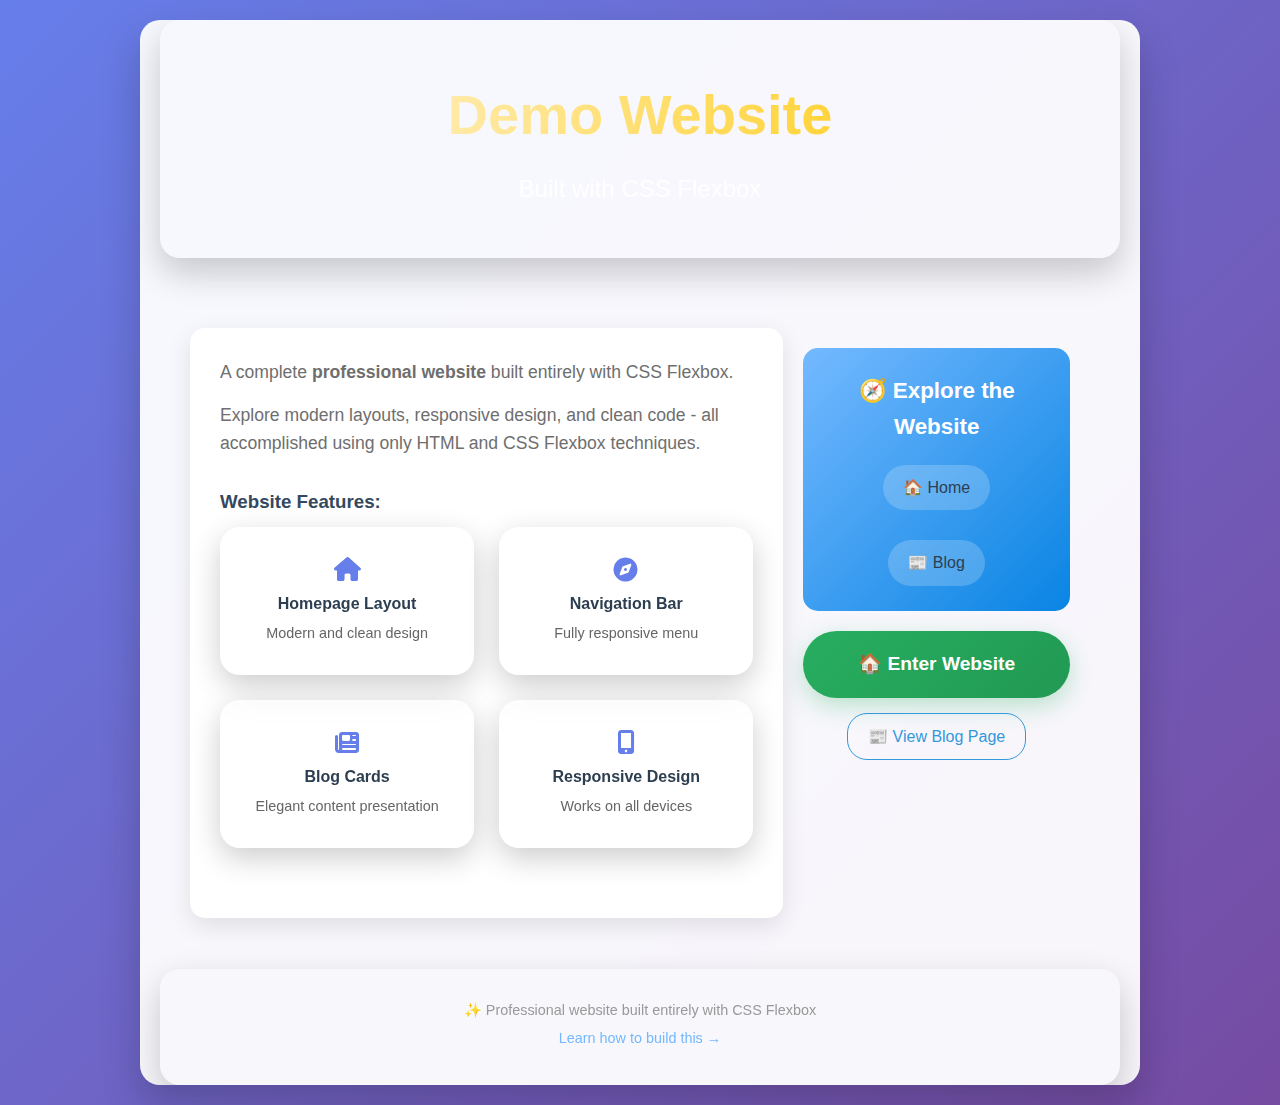
<file: index.html>
<!DOCTYPE html>
<html lang="en">
<head>
    <meta charset="UTF-8">
    <meta name="viewport" content="width=device-width, initial-scale=1.0">
    <title>Demo - Learn Flexbox by Building</title>
    <link rel="stylesheet" href="https://cdnjs.cloudflare.com/ajax/libs/font-awesome/6.4.0/css/all.min.css">
    <link rel="stylesheet" href="Style.css">
</head>
<body class="index-body">
    <div class="container">
        <!-- Header Section -->
        <div class="header">
            <div class="logo"></div>
            <h1 class="title">Demo Website</h1>
            <p class="subtitle">Built with CSS Flexbox</p>
        </div>
        
       
        <div class="content">
            <div class="main-content">
               
                <div class="description">
                    <p>A complete <strong>professional website</strong> built entirely with CSS Flexbox.</p>
                    <p>Explore modern layouts, responsive design, and clean code - all accomplished using only HTML and CSS Flexbox techniques.</p>
                </div>
              
                <h3>Website Features:</h3>
                <div class="features">
                    <div class="feature">
                        <i class="fas fa-home"></i>
                        <div class="feature-content">
                            <h4>Homepage Layout</h4>
                            <p>Modern and clean design</p>
                        </div>
                    </div>
                    <div class="feature">
                        <i class="fas fa-compass"></i>
                        <div class="feature-content">
                            <h4>Navigation Bar</h4>
                            <p>Fully responsive menu</p>
                        </div>
                    </div>
                    <div class="feature">
                        <i class="fas fa-newspaper"></i>
                        <div class="feature-content">
                            <h4>Blog Cards</h4>
                            <p>Elegant content presentation</p>
                        </div>
                    </div>
                    <div class="feature">
                        <i class="fas fa-mobile-alt"></i>
                        <div class="feature-content">
                            <h4>Responsive Design</h4>
                            <p>Works on all devices</p>
                        </div>
                    </div>
                </div>
            </div>
            
     
            <div class="sidebar">
              
                <div class="nav-preview">
                    <h3>🧭 Explore the Website</h3>
                    <div class="nav-links">
                        <a href="Home.html">🏠 Home</a>
                        <a href="Blog.html">📰 Blog</a>
                    </div>
                </div>
                
             
                <div class="action-buttons">
                    <a href="Home.html" class="primary-btn">🏠 Enter Website</a>
                    
                    <div class="secondary-buttons">
                        <a href="Blog.html" class="secondary-btn">📰 View Blog Page</a>
                    </div>
                </div>
            </div>
        </div>
        
      
        <div class="footer">
            <p>✨ Professional website built entirely with CSS Flexbox</p>
            <p><a href="https://jovenisrael.github.io/flexbox-prelim/index.html">Learn how to build this →</a></p>
        </div>
    </div>
</body>
</html>
</file>
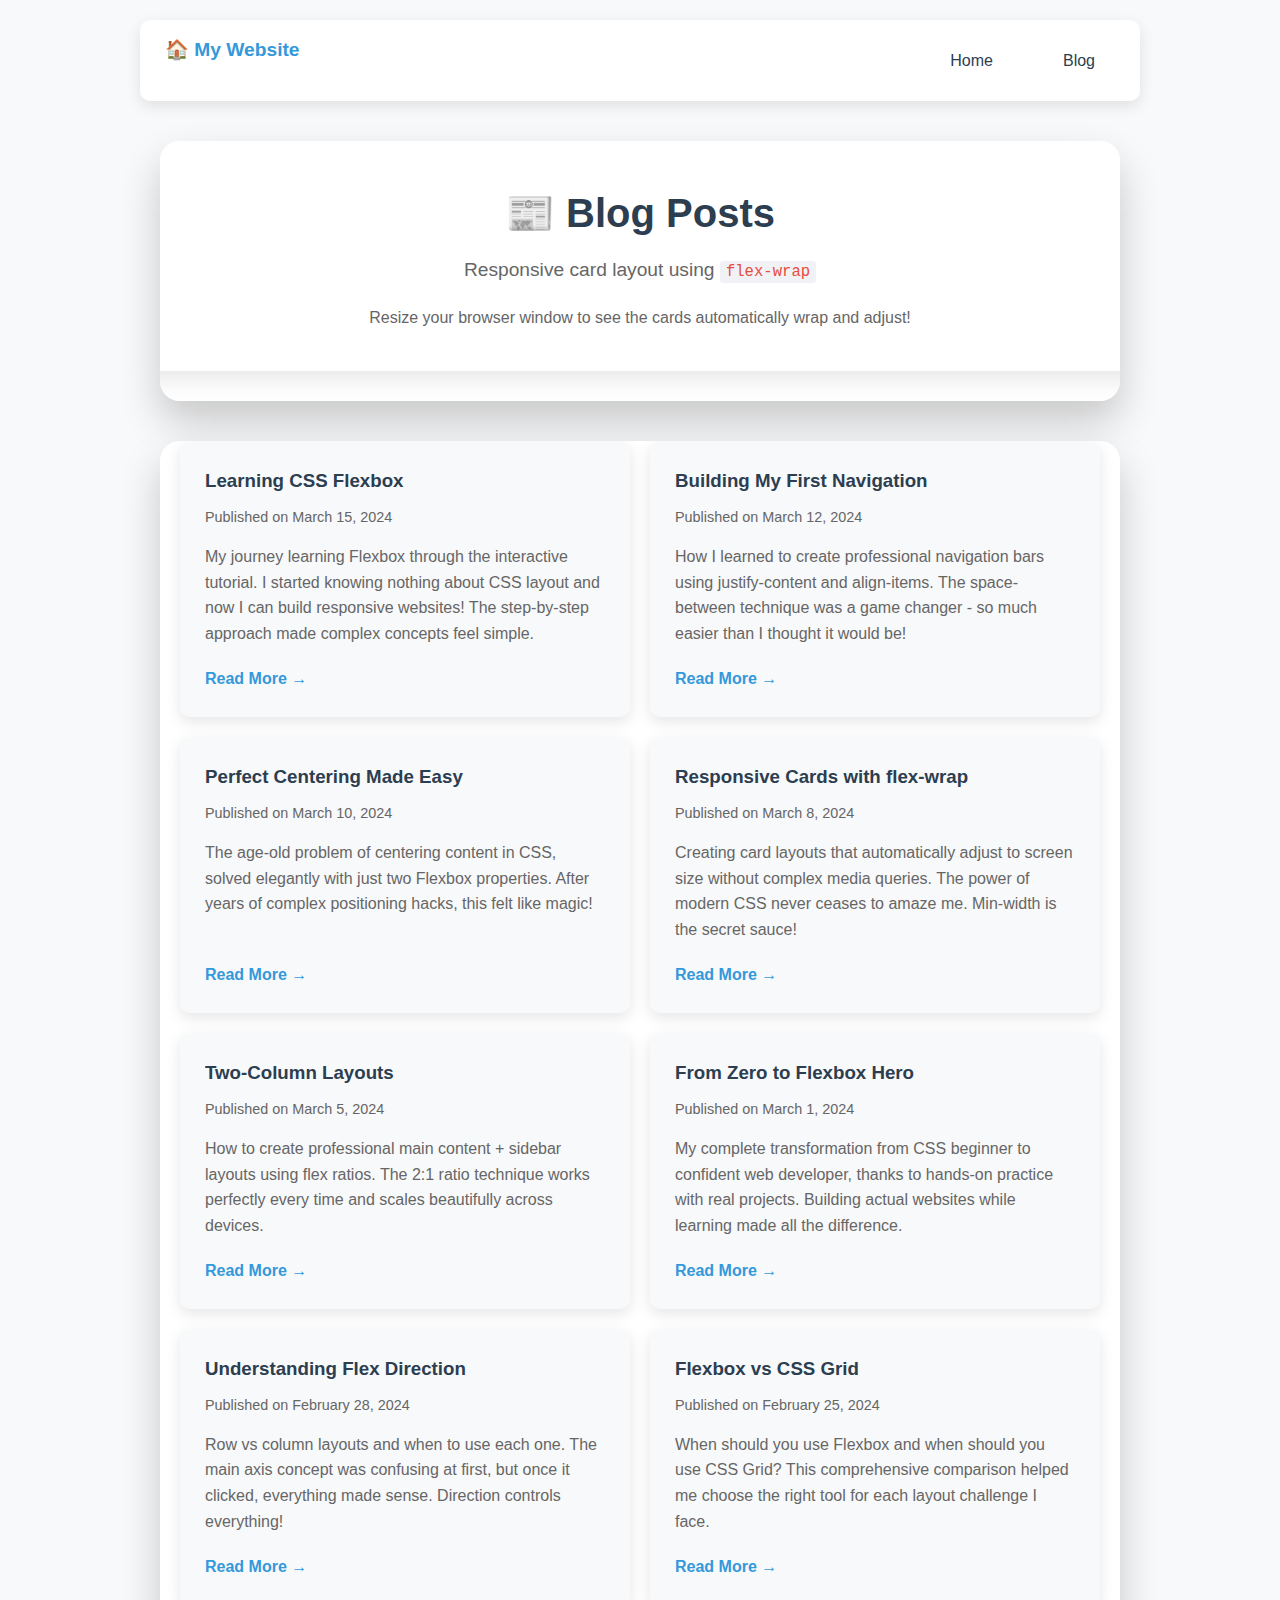
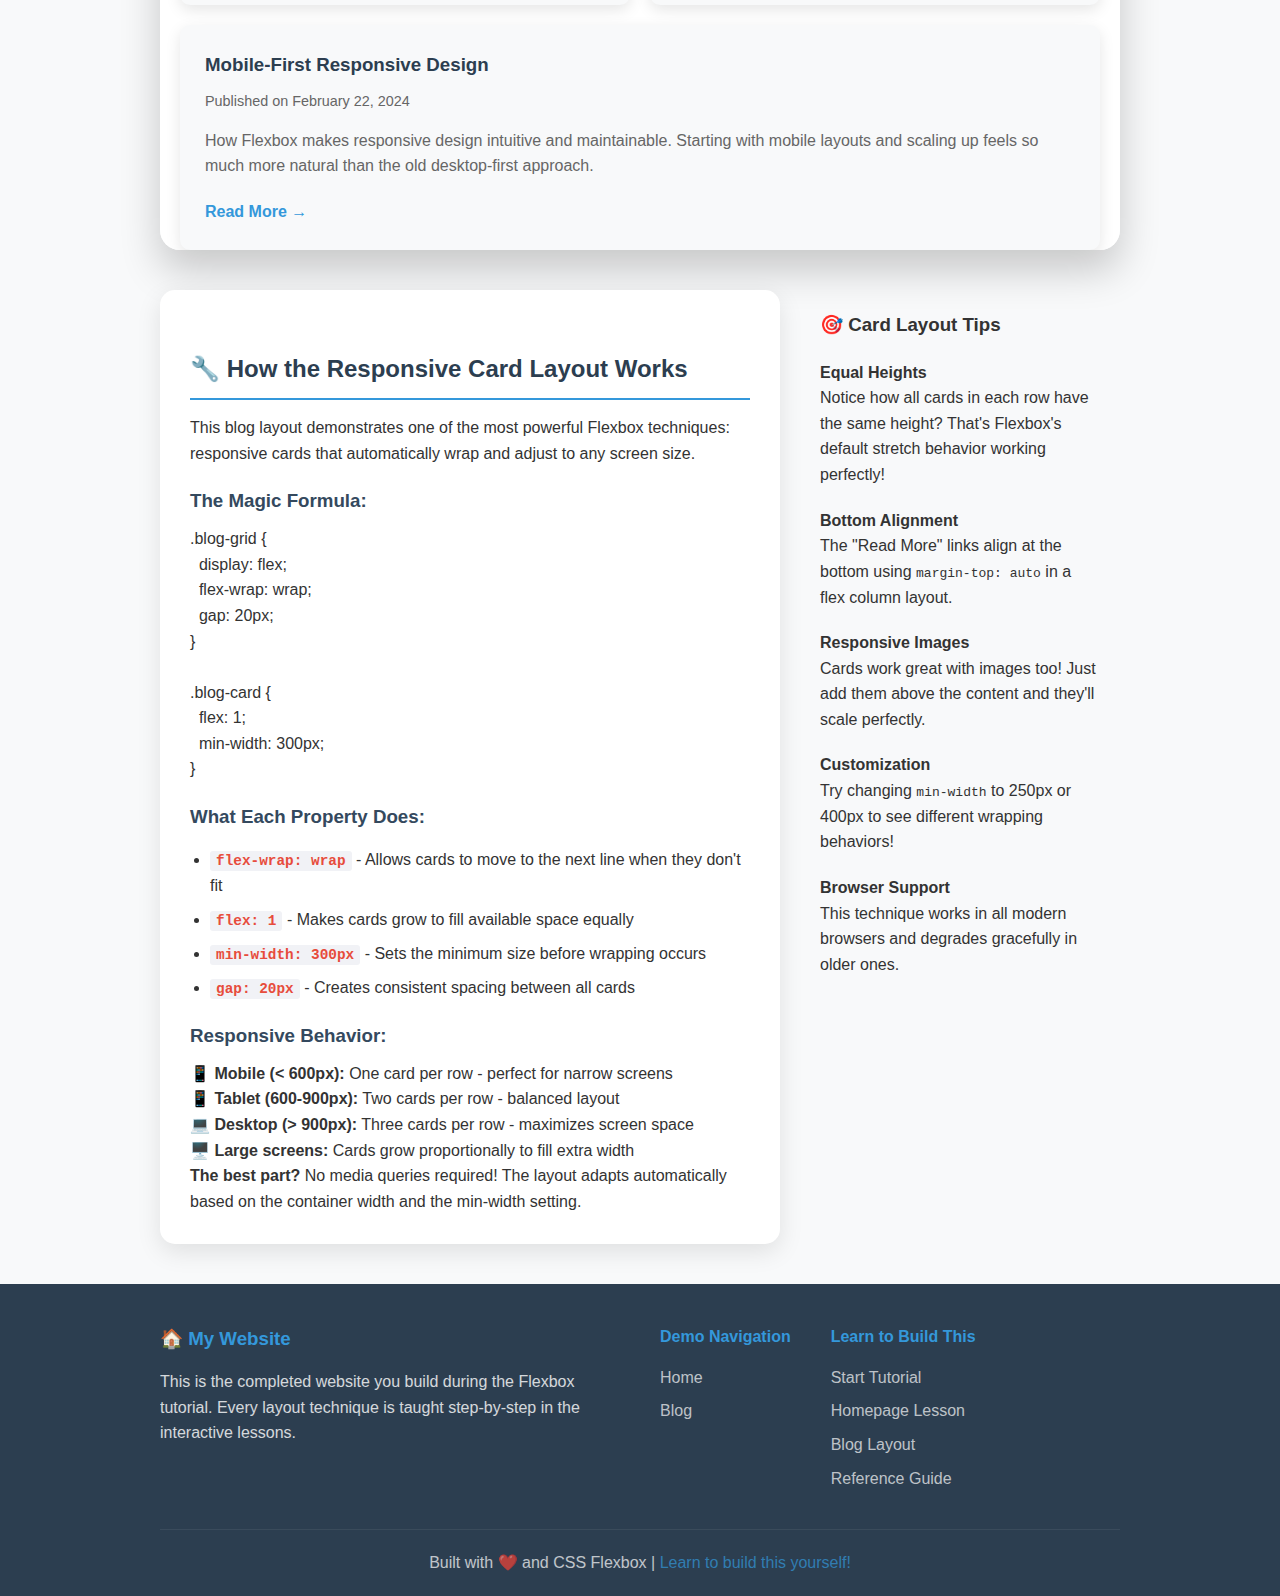
<file: Blog.html>
<!DOCTYPE html>
<html lang="en">
<head>
    <meta charset="UTF-8">
    <meta name="viewport" content="width=device-width, initial-scale=1.0">
    <title>Blog - My Website Built with Flexbox</title>
    <link rel="stylesheet" href="Style.css">
  
    
</head>
<body>
    
    <nav class="main-nav">
        <div class="logo">🏠 My Website</div>
        <ul class="nav-links">
            <li><a href="Home.html">Home</a></li>
            <li><a href="Blog.html">Blog</a></li>
        </ul>
    </nav>

   
    <section class="page-section">
        <div class="container">
           <div style="text-align: center; width:110%;background: white; padding: 40px; border-radius: 15px; box-shadow: 0 8px 25px rgba(0, 0, 0, 0.1); margin-bottom: 30px;">
                <h1 style="color: #2c3e50; font-size: 2.5em; margin-bottom: 10px;">📰 Blog Posts</h1>
                <p style="color: #666; font-size: 1.2em; margin-bottom: 20px;">Responsive card layout using <code style="background: #f1f2f6; color: #e74c3c; padding: 2px 6px; border-radius: 3px;">flex-wrap</code></p>
                <p style="color: #666;">Resize your browser window to see the cards automatically wrap and adjust!</p>
            </div>
        </div>
    </section>

  
    <section class="page-section">
        <div class="container">
            
            <div class="blog-grid">
                <article class="blog-card">
                    <div class="blog-card-content">
                        <h3>Learning CSS Flexbox</h3>
                        <div class="blog-card-meta">Published on March 15, 2024</div>
                        <p>My journey learning Flexbox through the interactive tutorial. I started knowing nothing about CSS layout and now I can build responsive websites! The step-by-step approach made complex concepts feel simple.</p>
                        <a href="#" class="read-more">Read More →</a>
                    </div>
                </article>

                <article class="blog-card">
                    <div class="blog-card-content">
                        <h3>Building My First Navigation</h3>
                        <div class="blog-card-meta">Published on March 12, 2024</div>
                        <p>How I learned to create professional navigation bars using justify-content and align-items. The space-between technique was a game changer - so much easier than I thought it would be!</p>
                        <a href="#" class="read-more">Read More →</a>
                    </div>
                </article>

                <article class="blog-card">
                    <div class="blog-card-content">
                        <h3>Perfect Centering Made Easy</h3>
                        <div class="blog-card-meta">Published on March 10, 2024</div>
                        <p>The age-old problem of centering content in CSS, solved elegantly with just two Flexbox properties. After years of complex positioning hacks, this felt like magic!</p>
                        <a href="#" class="read-more">Read More →</a>
                    </div>
                </article>

                <article class="blog-card">
                    <div class="blog-card-content">
                        <h3>Responsive Cards with flex-wrap</h3>
                        <div class="blog-card-meta">Published on March 8, 2024</div>
                        <p>Creating card layouts that automatically adjust to screen size without complex media queries. The power of modern CSS never ceases to amaze me. Min-width is the secret sauce!</p>
                        <a href="#" class="read-more">Read More →</a>
                    </div>
                </article>

                <article class="blog-card">
                    <div class="blog-card-content">
                        <h3>Two-Column Layouts</h3>
                        <div class="blog-card-meta">Published on March 5, 2024</div>
                        <p>How to create professional main content + sidebar layouts using flex ratios. The 2:1 ratio technique works perfectly every time and scales beautifully across devices.</p>
                        <a href="#" class="read-more">Read More →</a>
                    </div>
                </article>

                <article class="blog-card">
                    <div class="blog-card-content">
                        <h3>From Zero to Flexbox Hero</h3>
                        <div class="blog-card-meta">Published on March 1, 2024</div>
                        <p>My complete transformation from CSS beginner to confident web developer, thanks to hands-on practice with real projects. Building actual websites while learning made all the difference.</p>
                        <a href="#" class="read-more">Read More →</a>
                    </div>
                </article>

                <article class="blog-card">
                    <div class="blog-card-content">
                        <h3>Understanding Flex Direction</h3>
                        <div class="blog-card-meta">Published on February 28, 2024</div>
                        <p>Row vs column layouts and when to use each one. The main axis concept was confusing at first, but once it clicked, everything made sense. Direction controls everything!</p>
                        <a href="#" class="read-more">Read More →</a>
                    </div>
                </article>

                <article class="blog-card">
                    <div class="blog-card-content">
                        <h3>Flexbox vs CSS Grid</h3>
                        <div class="blog-card-meta">Published on February 25, 2024</div>
                        <p>When should you use Flexbox and when should you use CSS Grid? This comprehensive comparison helped me choose the right tool for each layout challenge I face.</p>
                        <a href="#" class="read-more">Read More →</a>
                    </div>
                </article>

                <article class="blog-card">
                    <div class="blog-card-content">
                        <h3>Mobile-First Responsive Design</h3>
                        <div class="blog-card-meta">Published on February 22, 2024</div>
                        <p>How Flexbox makes responsive design intuitive and maintainable. Starting with mobile layouts and scaling up feels so much more natural than the old desktop-first approach.</p>
                        <a href="#" class="read-more">Read More →</a>
                    </div>
                </article>
            </div>
        </div>
    </section>


    <section class="page-section">
        <div class="main-layout">
            <main class="main-content">
                <h2>🔧 How the Responsive Card Layout Works</h2>
                
                <p>This blog layout demonstrates one of the most powerful Flexbox techniques: responsive cards that automatically wrap and adjust to any screen size.</p>

                <h3>The Magic Formula:</h3>
                <div class="code-block">
                    .blog-grid {<br>
                    &nbsp;&nbsp;display: flex;<br>
                    &nbsp;&nbsp;flex-wrap: wrap;<br>
                    &nbsp;&nbsp;gap: 20px;<br>
                    }<br><br>
                    .blog-card {<br>
                    &nbsp;&nbsp;flex: 1;<br>
                    &nbsp;&nbsp;min-width: 300px;<br>
                    }
                </div>

                <h3>What Each Property Does:</h3>
                <ul>
                    <li><strong><code>flex-wrap: wrap</code></strong> - Allows cards to move to the next line when they don't fit</li>
                    <li><strong><code>flex: 1</code></strong> - Makes cards grow to fill available space equally</li>
                    <li><strong><code>min-width: 300px</code></strong> - Sets the minimum size before wrapping occurs</li>
                    <li><strong><code>gap: 20px</code></strong> - Creates consistent spacing between all cards</li>
                </ul>

                <h3>Responsive Behavior:</h3>
                <div class="info-box">
                    <p><strong>📱 Mobile (< 600px):</strong> One card per row - perfect for narrow screens</p>
                    <p><strong>📱 Tablet (600-900px):</strong> Two cards per row - balanced layout</p>
                    <p><strong>💻 Desktop (> 900px):</strong> Three cards per row - maximizes screen space</p>
                    <p><strong>🖥️ Large screens:</strong> Cards grow proportionally to fill extra width</p>
                </div>

                <p><strong>The best part?</strong> No media queries required! The layout adapts automatically based on the container width and the min-width setting.</p>
            </main>

            <aside class="sidebar">
                <h3>🎯 Card Layout Tips</h3>
                
                <div class="sidebar-card">
                    <h4>Equal Heights</h4>
                    <p>Notice how all cards in each row have the same height? That's Flexbox's default stretch behavior working perfectly!</p>
                </div>

                <div class="sidebar-card">
                    <h4>Bottom Alignment</h4>
                    <p>The "Read More" links align at the bottom using <code>margin-top: auto</code> in a flex column layout.</p>
                </div>

                <div class="sidebar-card">
                    <h4>Responsive Images</h4>
                    <p>Cards work great with images too! Just add them above the content and they'll scale perfectly.</p>
                </div>

                <div class="sidebar-card">
                    <h4>Customization</h4>
                    <p>Try changing <code>min-width</code> to 250px or 400px to see different wrapping behaviors!</p>
                </div>

                <div class="sidebar-card">
                    <h4>Browser Support</h4>
                    <p>This technique works in all modern browsers and degrades gracefully in older ones.</p>
                </div>
            </aside>
        </div>
    </section>

   
    <footer class="fx-site-footer">
        <div class="fx-container">
            <div class="fx-footer-content">
                <div class="fx-footer-main">
                    <h3>🏠 My Website</h3>
                    <p>This is the completed website you build during the Flexbox tutorial. Every layout technique is taught step-by-step in the interactive lessons.</p>
                </div>
                
                <div class="fx-footer-links">
                    <div class="fx-footer-section">
                        <h4>Demo Navigation</h4>
                        <ul>
                            <li><a href="Home.html">Home</a></li>
                            <li><a href="Blog.html">Blog</a></li>
                        </ul>
                    </div>
                    
                    <div class="fx-footer-section">
                        <h4>Learn to Build This</h4>
                        <ul>
                            <li><a href="https://jovenisrael.github.io/flexbox-prelim/index.html">Start Tutorial</a></li>
                            <li><a href="Home.html">Homepage Lesson</a></li>
                            <li><a href="Blog.html">Blog Layout</a></li>
                            <li><a href="https://jovenisrael.github.io/flexbox-prelim/recap.html">Reference Guide</a></li>
                        </ul>
                    </div>
                </div>
            </div>
            
            <div class="fx-footer-bottom">
                <p>Built with ❤️ and CSS Flexbox | <a href="index.html">Learn to build this yourself!</a></p>
            </div>
        </div>
    </footer>
</body>
</html>
</file>
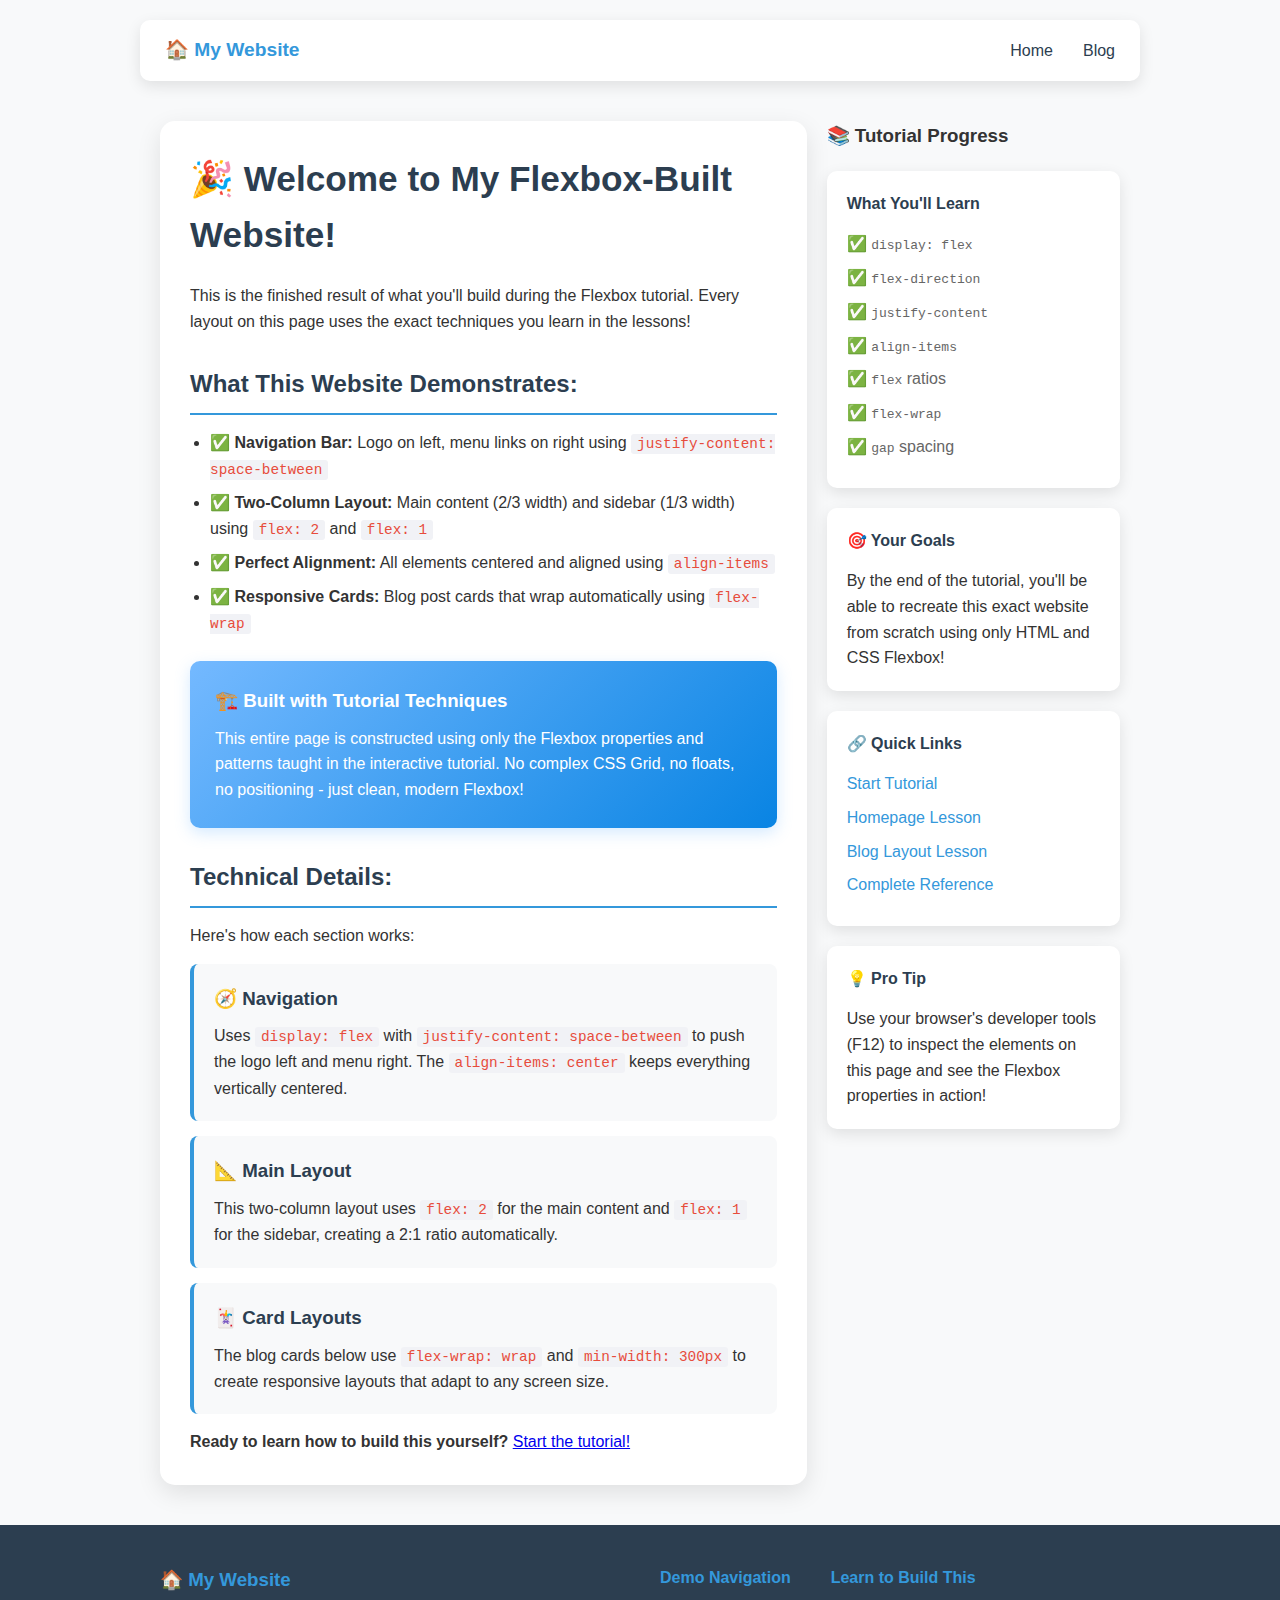
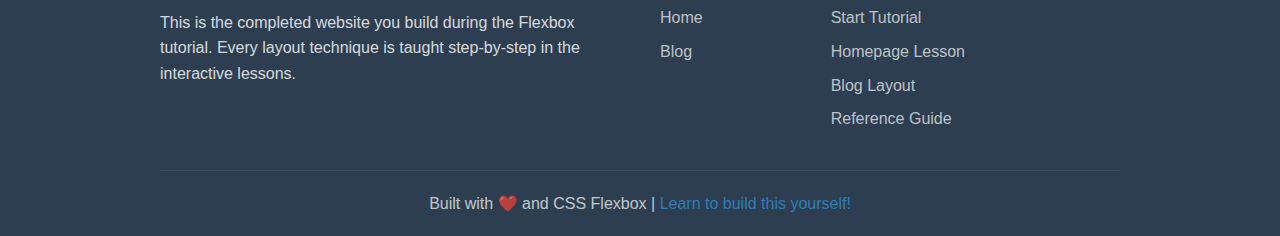
<file: Home.html>
<!DOCTYPE html>
<html lang="en">
<head>
    <meta charset="UTF-8">
    <meta name="viewport" content="width=device-width, initial-scale=1.0">
    <title>Home - My Website Built with Flexbox</title>
    <link rel="stylesheet" href="Style.css">
</head>
<body>
    <nav class="fx-main-nav">
        <div class="fx-logo">🏠 My Website</div>
        <ul class="fx-nav-links">
            <li><a href="Home.html">Home</a></li>
            <li><a href="Blog.html">Blog</a></li>
        </ul>
    </nav>

    <section id="home" class="fx-page-section">
        <div class="fx-main-layout">
            <main class="fx-main-content">
                <h1>🎉 Welcome to My Flexbox-Built Website!</h1>
                
                <p>This is the finished result of what you'll build during the Flexbox tutorial. Every layout on this page uses the exact techniques you learn in the lessons!</p>
                
                <h2>What This Website Demonstrates:</h2>
                <ul>
                    <li>✅ <strong>Navigation Bar:</strong> Logo on left, menu links on right using <code>justify-content: space-between</code></li>
                    <li>✅ <strong>Two-Column Layout:</strong> Main content (2/3 width) and sidebar (1/3 width) using <code>flex: 2</code> and <code>flex: 1</code></li>
                    <li>✅ <strong>Perfect Alignment:</strong> All elements centered and aligned using <code>align-items</code></li>
                    <li>✅ <strong>Responsive Cards:</strong> Blog post cards that wrap automatically using <code>flex-wrap</code></li>
                </ul>

                <div class="fx-highlight-box">
                    <h3>🏗️ Built with Tutorial Techniques</h3>
                    <p>This entire page is constructed using only the Flexbox properties and patterns taught in the interactive tutorial. No complex CSS Grid, no floats, no positioning - just clean, modern Flexbox!</p>
                </div>

                <h2>Technical Details:</h2>
                <p>Here's how each section works:</p>
                
                <div class="fx-technical-section">
                    <h3>🧭 Navigation</h3>
                    <p>Uses <code>display: flex</code> with <code>justify-content: space-between</code> to push the logo left and menu right. The <code>align-items: center</code> keeps everything vertically centered.</p>
                </div>
                
                <div class="fx-technical-section">
                    <h3>📐 Main Layout</h3>
                    <p>This two-column layout uses <code>flex: 2</code> for the main content and <code>flex: 1</code> for the sidebar, creating a 2:1 ratio automatically.</p>
                </div>
                
                <div class="fx-technical-section">
                    <h3>🃏 Card Layouts</h3>
                    <p>The blog cards below use <code>flex-wrap: wrap</code> and <code>min-width: 300px</code> to create responsive layouts that adapt to any screen size.</p>
                </div>

                <p><strong>Ready to learn how to build this yourself?</strong> <a href="index.html">Start the tutorial!</a></p>
            </main>

            <aside class="fx-sidebar">
                <h3>📚 Tutorial Progress</h3>
                
                <div class="fx-progress-card">
                    <h4>What You'll Learn</h4>
                    <ul>
                        <li>✅ <code>display: flex</code></li>
                        <li>✅ <code>flex-direction</code></li>
                        <li>✅ <code>justify-content</code></li>
                        <li>✅ <code>align-items</code></li>
                        <li>✅ <code>flex</code> ratios</li>
                        <li>✅ <code>flex-wrap</code></li>
                        <li>✅ <code>gap</code> spacing</li>
                    </ul>
                </div>

                <div class="fx-progress-card">
                    <h4>🎯 Your Goals</h4>
                    <p>By the end of the tutorial, you'll be able to recreate this exact website from scratch using only HTML and CSS Flexbox!</p>
                </div>

                <div class="fx-progress-card">
                    <h4>🔗 Quick Links</h4>
                    <ul>
                        <li><a href="index.html">Start Tutorial</a></li>
                        <li><a href="home.html">Homepage Lesson</a></li>
                        <li><a href="blog.html">Blog Layout Lesson</a></li>
                        <li><a href="recap.html">Complete Reference</a></li>
                    </ul>
                </div>

                <div class="fx-progress-card">
                    <h4>💡 Pro Tip</h4>
                    <p>Use your browser's developer tools (F12) to inspect the elements on this page and see the Flexbox properties in action!</p>
                </div>
            </aside>
        </div>
    </section>

    <footer class="fx-site-footer">
        <div class="fx-container">
            <div class="fx-footer-content">
                <div class="fx-footer-main">
                    <h3>🏠 My Website</h3>
                    <p>This is the completed website you build during the Flexbox tutorial. Every layout technique is taught step-by-step in the interactive lessons.</p>
                </div>
                
                <div class="fx-footer-links">
                    <div class="fx-footer-section">
                        <h4>Demo Navigation</h4>
                        <ul>
                            <li><a href="Home.html">Home</a></li>
                            <li><a href="Blog.html">Blog</a></li>
                        </ul>
                    </div>
                    
                    <div class="fx-footer-section">
                        <h4>Learn to Build This</h4>
                        <ul>
                            <li><a href="index.html">Start Tutorial</a></li>
                            <li><a href="Home.html">Homepage Lesson</a></li>
                            <li><a href="Blog.html">Blog Layout</a></li>
                            <li><a href="recap.html">Reference Guide</a></li>
                        </ul>
                    </div>
                </div>
            </div>
            
            <div class="fx-footer-bottom">
                <p>Built with ❤️ and CSS Flexbox | <a href="index.html">Learn to build this yourself!</a></p>
            </div>
        </div>
    </footer>
</body>
</html>
</file>
<file: Style.css>
* {
    margin: 0;
    padding: 0;
    box-sizing: border-box;
}

body {
    font-family: 'Segoe UI', Tahoma, Geneva, Verdana, sans-serif;
    line-height: 1.6;
    color: #333;
    background: #f8f9fa;
}

html {
    scroll-behavior: smooth;
}


.fx-container {
    max-width: 1000px;
    margin: 0 auto;
    padding: 0 20px;
}


.fx-main-nav {
    display: flex;
    justify-content: space-between;
    align-items: center;
    background: white;
    padding: 15px 25px;
    margin: 20px auto;
    max-width: 1000px;
    border-radius: 10px;
    box-shadow: 0 5px 15px rgba(0, 0, 0, 0.1);
}

.fx-logo {
    font-weight: bold;
    color: #3498db;
    font-size: 1.2em;
}

.fx-nav-links {
    display: flex;
    gap: 30px;
    list-style: none;
}

.fx-nav-links a {
    text-decoration: none;
    color: #2c3e50;
    font-weight: 500;
    transition: color 0.3s ease;
}

.fx-nav-links a:hover {
    color: #3498db;
}


.fx-page-section {
    max-width: 1000px;
    margin: 40px auto;
    padding: 0 20px;
}


.fx-main-layout {
    display: flex;
    gap: 20px;
}

.fx-main-content {
    flex: 2;
    background: white;
    padding: 30px;
    border-radius: 15px;
    box-shadow: 0 8px 25px rgba(0, 0, 0, 0.1);
}

.fx-sidebar {
    flex: 1;
    display: flex;
    flex-direction: column;
    gap: 20px;
}

.fx-main-content h1 {
    color: #2c3e50;
    margin-bottom: 20px;
    font-size: 2.2em;
}

.fx-main-content h2 {
    color: #2c3e50;
    margin: 30px 0 15px 0;
    font-size: 1.5em;
    border-bottom: 2px solid #3498db;
    padding-bottom: 10px;
}

.fx-main-content h3 {
    color: #34495e;
    margin: 20px 0 10px 0;
}

.fx-main-content ul {
    margin: 15px 0 15px 20px;
}

.fx-main-content li {
    margin-bottom: 8px;
}

.fx-main-content code {
    background: #f1f2f6;
    color: #e74c3c;
    padding: 2px 6px;
    border-radius: 3px;
    font-family: 'Courier New', Monaco, monospace;
    font-size: 0.9em;
}


.fx-highlight-box {
    background: linear-gradient(135deg, #74b9ff, #0984e3);
    color: white;
    padding: 25px;
    border-radius: 10px;
    margin: 25px 0;
    box-shadow: 0 5px 15px rgba(116, 185, 255, 0.3);
}

.fx-highlight-box h3 {
    color: white;
    margin-top: 0;
}

.fx-technical-section {
    background: #f8f9fa;
    padding: 20px;
    border-radius: 8px;
    margin: 15px 0;
    border-left: 4px solid #3498db;
}

.fx-technical-section h3 {
    color: #2c3e50;
    margin-top: 0;
}


.fx-progress-card {
    background: white;
    padding: 20px;
    border-radius: 10px;
    box-shadow: 0 5px 15px rgba(0, 0, 0, 0.1);
}

.fx-progress-card h4 {
    color: #2c3e50;
    margin-bottom: 15px;
}

.fx-progress-card ul {
    list-style: none;
    margin: 0;
}

.fx-progress-card li {
    margin-bottom: 8px;
    color: #666;
}

.fx-progress-card a {
    color: #3498db;
    text-decoration: none;
}

.fx-progress-card a:hover {
    text-decoration: underline;
}


.fx-blog-section {
    background: white;
    border-radius: 15px;
    padding: 40px;
    box-shadow: 0 8px 25px rgba(0, 0, 0, 0.1);
}

.fx-blog-section h2 {
    text-align: center;
    color: #2c3e50;
    font-size: 2.2em;
    margin-bottom: 10px;
}

.fx-section-subtitle {
    text-align: center;
    color: #666;
    margin-bottom: 40px;
    font-size: 1.1em;
}

.fx-section-subtitle code {
    background: #f1f2f6;
    color: #e74c3c;
    padding: 2px 6px;
    border-radius: 3px;
}


.fx-blog-grid {
    display: flex;
    flex-wrap: wrap;
    gap: 20px;
}

.fx-blog-card {
    flex: 1;
    min-width: 300px;
    background: #f8f9fa;
    border-radius: 10px;
    overflow: hidden;
    box-shadow: 0 5px 15px rgba(0, 0, 0, 0.1);
    transition: transform 0.3s ease;
}

.fx-blog-card:hover {
    transform: translateY(-5px);
}

.fx-blog-card-content {
    display: flex;
    flex-direction: column;
    padding: 25px;
    height: 100%;
}

.fx-blog-card h3 {
    margin-bottom: 10px;
    color: #2c3e50;
}

.fx-blog-card-meta {
    color: #666;
    font-size: 0.9em;
    margin-bottom: 15px;
}

.fx-blog-card p {
    color: #666;
    line-height: 1.6;
    margin-bottom: 20px;
}

.fx-read-more {
    margin-top: auto;
    color: #3498db;
    text-decoration: none;
    font-weight: bold;
}

.fx-read-more:hover {
    text-decoration: underline;
}


.fx-centered-section {
    background: linear-gradient(135deg, #667eea, #764ba2);
    color: white;
    border-radius: 15px;
    min-height: 400px;
    display: flex;
    justify-content: center;
    align-items: center;
    text-align: center;
    box-shadow: 0 8px 25px rgba(0, 0, 0, 0.1);
}

.fx-centered-content h2 {
    font-size: 2.2em;
    margin-bottom: 20px;
}

.fx-centered-content p {
    font-size: 1.1em;
    margin-bottom: 20px;
    opacity: 0.9;
}

.fx-code-snippet {
    background: rgba(255, 255, 255, 0.1);
    backdrop-filter: blur(10px);
    padding: 20px;
    border-radius: 10px;
    margin: 25px 0;
    font-family: 'Courier New', Monaco, monospace;
    border: 1px solid rgba(255, 255, 255, 0.2);
}

.fx-code-snippet code {
    color: #ffffff;
    background: none;
    font-size: 1em;
    line-height: 1.8;
}


.fx-contact-section {
    background: white;
    border-radius: 15px;
    padding: 40px;
    box-shadow: 0 8px 25px rgba(0, 0, 0, 0.1);
}

.fx-contact-section h2 {
    text-align: center;
    color: #2c3e50;
    font-size: 2.2em;
    margin-bottom: 40px;
}

.fx-contact-layout {
    display: flex;
    gap: 40px;
    align-items: flex-start;
}

.fx-contact-info {
    flex: 1;
}

.fx-contact-info h3 {
    color: #2c3e50;
    margin-bottom: 15px;
    font-size: 1.4em;
}

.fx-contact-info p {
    color: #666;
    margin-bottom: 25px;
    line-height: 1.6;
}

.fx-tutorial-stats {
    display: flex;
    gap: 30px;
    margin: 30px 0;
}

.fx-stat {
    text-align: center;
}

.fx-stat h4 {
    font-size: 2em;
    color: #3498db;
    margin-bottom: 5px;
}

.fx-stat p {
    color: #666;
    font-size: 0.9em;
    margin: 0;
}

.fx-cta-button {
    background: linear-gradient(135deg, #3498db, #2980b9);
    color: white;
    padding: 15px 30px;
    text-decoration: none;
    border-radius: 25px;
    font-weight: 600;
    display: inline-block;
    transition: all 0.3s ease;
    box-shadow: 0 5px 15px rgba(52, 152, 219, 0.3);
}

.fx-cta-button:hover {
    transform: translateY(-2px);
    box-shadow: 0 8px 20px rgba(52, 152, 219, 0.4);
}

.fx-contact-demo {
    flex: 1;
}

.fx-demo-box {
    background: linear-gradient(135deg, #00b894, #00cec9);
    color: white;
    padding: 25px;
    border-radius: 15px;
    box-shadow: 0 5px 15px rgba(0, 184, 148, 0.3);
}

.fx-demo-box h4 {
    color: white;
    margin-bottom: 15px;
}

.fx-demo-box ul {
    margin: 15px 0 15px 20px;
}

.fx-demo-box li {
    margin-bottom: 8px;
}

.fx-demo-box code {
    background: rgba(255, 255, 255, 0.2);
    color: white;
    padding: 2px 6px;
    border-radius: 3px;
    font-weight: bold;
}


.fx-site-footer {
    background: #2c3e50;
    color: white;
    padding: 40px 0 20px;
    margin-top: 40px;
}

.fx-footer-content {
    display: flex;
    gap: 40px;
    margin-bottom: 30px;
}

.fx-footer-main {
    flex: 2;
}

.fx-footer-main h3 {
    margin-bottom: 15px;
    color: #3498db;
}

.fx-footer-main p {
    opacity: 0.8;
    line-height: 1.6;
}

.fx-footer-links {
    flex: 2;
    display: flex;
    gap: 40px;
}

.fx-footer-section h4 {
    margin-bottom: 15px;
    color: #3498db;
}

.fx-footer-section ul {
    list-style: none;
}

.fx-footer-section li {
    margin-bottom: 8px;
}

.fx-footer-section a {
    color: rgba(255, 255, 255, 0.7);
    text-decoration: none;
    transition: color 0.3s ease;
}

.fx-footer-section a:hover {
    color: #3498db;
}

.fx-footer-bottom {
    text-align: center;
    padding-top: 20px;
    border-top: 1px solid rgba(255, 255, 255, 0.1);
    opacity: 0.7;
}

.fx-footer-bottom a {
    color: #3498db;
    text-decoration: none;
}


@media (max-width: 768px) {
    .fx-main-nav {
        flex-direction: column;
        padding: 20px;
        gap: 15px;
    }
    
    .fx-nav-links {
        gap: 20px;
    }
    
    .fx-main-layout {
        flex-direction: column;
    }
    
    .fx-blog-grid {
        flex-direction: column;
    }
    
    .fx-blog-card {
        min-width: auto;
    }
    
    .fx-contact-layout {
        flex-direction: column;
    }
    
    .fx-tutorial-stats {
        justify-content: space-around;
        gap: 20px;
    }
    
    .fx-footer-content {
        flex-direction: column;
        gap: 30px;
    }
    
    .fx-footer-links {
        flex-direction: column;
        gap: 20px;
    }
    
    .fx-centered-content h2 {
        font-size: 1.8em;
    }
}

@media (max-width: 480px) {
    .fx-container, .fx-page-section {
        padding: 0 15px;
    }
    
    .fx-main-content, .fx-blog-section, .fx-contact-section {
        padding: 25px 20px;
    }
    
    .fx-tutorial-stats {
        flex-direction: column;
        text-align: center;
        gap: 15px;
    }
}


.index-body {
	background: linear-gradient(135deg, #667eea 0%, #764ba2 100%);
	min-height: 100vh;
	display: flex;
	align-items: center;
	justify-content: center;
	padding: 20px;
	color: #333;
}

.container {
	display: flex;
	flex-direction: column;
	max-width: 1000px;
	width: 100%;
	background: rgba(255, 255, 255, 0.95);
	border-radius: 20px;
	overflow: hidden;
	box-shadow: 0 20px 40px rgba(0, 0, 0, 0.2);
}

.header {
	display: flex;
	flex-direction: column;
	align-items: center;
	text-align: center;
	padding: 40px;
	background: linear-gradient(135deg, #74b9ff, #0984e3);
	color: white;
}

.logo {
	font-size: 4rem;
	margin-bottom: 15px;
}

.title {
	font-size: 2.5rem;
	margin-bottom: 10px;
	font-weight: 700;
}

.subtitle {
	font-size: 1.2rem;
	opacity: 0.9;
}

.content {
	display: flex;
	flex-wrap: wrap;
	padding: 30px;
}

.main-content {
	flex: 2;
	min-width: 300px;
	padding: 20px;
}

.description {
	margin-bottom: 30px;
	line-height: 1.6;
}

.description p {
	margin-bottom: 15px;
	font-size: 1.1rem;
	color: #555;
}

.features {
	display: flex;
	flex-wrap: wrap;
	gap: 15px;
	margin-bottom: 30px;
}

.feature {
	background: #f8f9fa;
	padding: 15px;
	border-radius: 10px;
	flex: 1;
	min-width: 200px;
	display: flex;
	align-items: center;
	gap: 10px;
	transition: transform 0.3s ease;
}

.feature:hover {
	transform: translateY(-5px);
}

.feature i {
	font-size: 1.5rem;
	color: #667eea;
}

.feature-content h4 {
	margin-bottom: 5px;
	color: #2c3e50;
}

.feature-content p {
	font-size: 0.9rem;
	color: #666;
}

.sidebar {
	flex: 1;
	min-width: 250px;
	padding: 20px;
	display: flex;
	flex-direction: column;
	gap: 20px;
}

.nav-preview {
	background: linear-gradient(135deg, #74b9ff, #0984e3);
	color: white;
	padding: 25px;
	border-radius: 15px;
	text-align: center;
}

.nav-preview h3 {
	margin-bottom: 20px;
	font-size: 1.4rem;
}

.nav-links {
	display: flex;
	flex-wrap: wrap;
	gap: 10px;
	justify-content: center;
}

.nav-links a {
	background: rgba(255, 255, 255, 0.2);
	color: white;
	padding: 10px 20px;
	text-decoration: none;
	border-radius: 25px;
	font-weight: 500;
	transition: all 0.3s ease;
}

.nav-links a:hover {
	background: rgba(255, 255, 255, 0.3);
	transform: translateY(-2px);
}

.action-buttons {
	display: flex;
	flex-direction: column;
	gap: 15px;
}

.primary-btn {
	background: linear-gradient(135deg, #27ae60, #229954);
	color: white;
	padding: 18px;
	text-decoration: none;
	border-radius: 50px;
	font-weight: bold;
	font-size: 1.2em;
	text-align: center;
	box-shadow: 0 8px 25px rgba(39, 174, 96, 0.3);
	transition: all 0.3s ease;
}

.primary-btn:hover {
	transform: translateY(-3px);
	box-shadow: 0 12px 30px rgba(39, 174, 96, 0.4);
}

.secondary-buttons {
	display: flex;
	gap: 10px;
	flex-wrap: wrap;
	justify-content: center;
}

.secondary-btn {
	color: #3498db;
	text-decoration: none;
	font-weight: 500;
	padding: 10px 20px;
	border: 1px solid #3498db;
	border-radius: 20px;
	transition: all 0.3s ease;
}

.secondary-btn:hover {
	background: #3498db;
	color: white;
}

.footer {
	margin-top: 20px;
	padding: 30px;
	border-top: 1px solid #eee;
	text-align: center;
}

.footer p {
	color: #999;
	font-size: 0.9rem;
	margin-bottom: 5px;
}

.footer a {
	color: #74b9ff;
	text-decoration: none;
	font-weight: 500;
}

.footer a:hover {
	text-decoration: underline;
}

@media (max-width: 768px) {
	.content {
		flex-direction: column;
	}

	.header {
		padding: 30px 20px;
	}

	.title {
		font-size: 2rem;
	}

	.logo {
		font-size: 3rem;
	}
}


 .body-index {
     background: linear-gradient(135deg, #6A11CB 0%, #2575FC 100%);
     color: #fff;
     min-height: 100vh;
     display: flex;
     flex-direction: column;
     align-items: center;
     justify-content: center;
     padding: 20px;
     overflow-x: hidden;
}
 .container {
     width: 100%;
     max-width: 1200px;
     display: flex;
     flex-direction: column;
     align-items: center;
}
 .header {
     display: flex;
     flex-direction: column;
     align-items: center;
     text-align: center;
     margin-bottom: 40px;
     width: 100%;
     padding: 30px;
     background: rgba(255, 255, 255, 0.1);
     border-radius: 20px;
     backdrop-filter: blur(10px);
     box-shadow: 0 15px 35px rgba(0, 0, 0, 0.2);
}
 .logo {
     font-size: 5rem;
     margin-bottom: 20px;
     animation: float 6s ease-in-out infinite;
}
 .title {
     font-size: 3.5rem;
     font-weight: 800;
     margin-bottom: 10px;
     background: linear-gradient(to right, #FFEAA7, #FFD43B);
     -webkit-background-clip: text;
     -webkit-text-fill-color: transparent;
}
 .subtitle {
     font-size: 1.5rem;
     opacity: 0.9;
     margin-bottom: 20px;
}
 .description {
     max-width: 700px;
     font-size: 1.2rem;
     line-height: 1.6;
     opacity: 0.85;
}
/* Features - Flex Layout */
 .features {
     display: flex;
     flex-wrap: wrap;
     justify-content: center;
     gap: 25px;
     margin-bottom: 40px;
     width: 100%;
}
 .feature {
     display: flex;
     flex-direction: column;
     align-items: center;
     flex: 1;
     min-width: 250px;
     max-width: 280px;
     background: rgba(255, 255, 255, 0.1);
     backdrop-filter: blur(10px);
     border-radius: 20px;
     padding: 30px;
     text-align: center;
     box-shadow: 0 10px 30px rgba(0, 0, 0, 0.2);
     transition: transform 0.3s ease;
}
 .feature:hover {
     transform: translateY(-10px);
}
 .feature-icon {
     font-size: 3rem;
     margin-bottom: 20px;
     background: linear-gradient(135deg, #43CBFF 0%, #9708CC 100%);
     -webkit-background-clip: text;
     -webkit-text-fill-color: transparent;
}
 .feature-title {
     font-size: 1.5rem;
     font-weight: 700;
     margin-bottom: 15px;
}
 .feature-desc {
     font-size: 1rem;
     opacity: 0.8;
     line-height: 1.5;
}
/* Navigation - Flex Layout */
 .nav-section {
     display: flex;
     flex-direction: column;
     align-items: center;
     width: 100%;
     background: rgba(255, 255, 255, 0.1);
     backdrop-filter: blur(10px);
     border-radius: 20px;
     padding: 40px;
     margin-bottom: 40px;
     box-shadow: 0 15px 35px rgba(0, 0, 0, 0.2);
}
 .nav-title {
     font-size: 2rem;
     font-weight: 700;
     margin-bottom: 30px;
     text-align: center;
     background: linear-gradient(to right, #FFEAA7, #FFD43B);
     -webkit-background-clip: text;
     -webkit-text-fill-color: transparent;
}
 .nav-buttons {
     display: flex;
     flex-wrap: wrap;
     justify-content: center;
     gap: 20px;
}
 .nav-btn {
     display: flex;
     align-items: center;
     justify-content: center;
     padding: 18px 35px;
     background: linear-gradient(135deg, #43CBFF 0%, #9708CC 100%);
     color: white;
     text-decoration: none;
     border-radius: 50px;
     font-weight: 700;
     font-size: 1.1rem;
     transition: all 0.3s ease;
     box-shadow: 0 5px 15px rgba(0, 0, 0, 0.2);
}
 .nav-btn:hover {
     transform: translateY(-5px);
     box-shadow: 0 10px 25px rgba(0, 0, 0, 0.3);
}
 .nav-btn.secondary {
     background: rgba(255, 255, 255, 0.15);
     border: 2px solid rgba(255, 255, 255, 0.2);
}
/* Footer - Flex Layout */
 .footer {
     display: flex;
     flex-direction: column;
     align-items: center;
     width: 100%;
     background: rgba(255, 255, 255, 0.1);
     backdrop-filter: blur(10px);
     border-radius: 20px;
     padding: 30px;
     box-shadow: 0 15px 35px rgba(0, 0, 0, 0.2);
}
 .footer-text {
     font-size: 1.2rem;
     margin-bottom: 15px;
     text-align: center;
}
 .footer-link {
     color: #FFD43B;
     text-decoration: none;
     font-weight: 700;
     transition: all 0.3s ease;
}
 .footer-link:hover {
     text-decoration: underline;
}

 @keyframes float {
     0%, 100% {
         transform: translateY(0);
    }
     50% {
         transform: translateY(-20px);
    }
}

 @media (max-width: 900px) {
     .feature {
         min-width: 100%;
         max-width: 400px;
    }
     .title {
         font-size: 2.8rem;
    }
     .logo {
         font-size: 4rem;
    }
}
 @media (max-width: 600px) {
     .nav-buttons {
         flex-direction: column;
         align-items: center;
         width: 100%;
    }
     .nav-btn {
         width: 100%;
         text-align: center;
    }
     .title {
         font-size: 2.2rem;
    }
     .logo {
         font-size: 3.5rem;
    }
     .header, .nav-section, .footer {
         padding: 25px;
    }
}
 .floating-shapes {
     position: fixed;
     top: 0;
     left: 0;
     width: 100%;
     height: 100%;
     z-index: -1;
     overflow: hidden;
}
 .shape {
     position: absolute;
     border-radius: 50%;
     opacity: 0.1;
     animation: float-shape 15s infinite linear;
}
 .shape:nth-child(1) {
     width: 300px;
     height: 300px;
     background: linear-gradient(135deg, #43CBFF 0%, #9708CC 100%);
     top: 10%;
     left: 5%;
     animation-delay: 0s;
}
 .shape:nth-child(2) {
     width: 200px;
     height: 200px;
     background: linear-gradient(135deg, #FFEAA7 0%, #FFD43B 100%);
     top: 70%;
     left: 80%;
     animation-delay: -5s;
}
 .shape:nth-child(3) {
     width: 250px;
     height: 250px;
     background: linear-gradient(135deg, #FCCF31 0%, #F55555 100%);
     top: 30%;
     left: 80%;
     animation-delay: -10s;
}
 @keyframes float-shape {
     0% {
         transform: translate(0, 0) rotate(0deg);
    }
     25% {
         transform: translate(50px, 100px) rotate(90deg);
    }
     50% {
         transform: translate(100px, 50px) rotate(180deg);
    }
     75% {
         transform: translate(50px, 0px) rotate(270deg);
    }
     100% {
         transform: translate(0, 0) rotate(360deg);
    }
}
 body {
     font-family: 'Segoe UI', Tahoma, Geneva, Verdana, sans-serif;
     line-height: 1.6;
     color: #333;
     background: #f8f9fa;
}
 html {
     scroll-behavior: smooth;
}

 .container {
     max-width: 1000px;
     margin: 0 auto;
     padding: 0 20px;
}

 .main-nav {
     display: flex;
     justify-content: space-between;
     align-items: center;
     background: white;
     padding: 15px 25px;
     margin: 20px auto;
     max-width: 1000px;
     border-radius: 10px;
     box-shadow: 0 5px 15px rgba(0, 0, 0, 0.1);
}
 .logo {
     font-weight: bold;
     color: #3498db;
     font-size: 1.2em;
}
 .nav-links {
     display: flex;
     gap: 30px;
     list-style: none;
}
 .nav-links a {
     text-decoration: none;
     color: #2c3e50;
     font-weight: 500;
     transition: color 0.3s ease;
}
 .nav-links a:hover {
     color: #3498db;
}
/* Page Sections */
 .page-section {
     max-width: 1000px;
     margin: 40px auto;
     padding: 0 20px;
}
/* Main Layout - Two Column (same as tutorial) */
 .main-layout {
     display: flex;
     gap: 20px;
}
 .main-content {
     flex: 2;
     background: white;
     padding: 30px;
     border-radius: 15px;
     box-shadow: 0 8px 25px rgba(0, 0, 0, 0.1);
}
 .sidebar {
     flex: 1;
     display: flex;
     flex-direction: column;
     gap: 20px;
}
 .main-content h1 {
     color: #2c3e50;
     margin-bottom: 20px;
     font-size: 2.2em;
}
 .main-content h2 {
     color: #2c3e50;
     margin: 30px 0 15px 0;
     font-size: 1.5em;
     border-bottom: 2px solid #3498db;
     padding-bottom: 10px;
}
 .main-content h3 {
     color: #34495e;
     margin: 20px 0 10px 0;
}
 .main-content ul {
     margin: 15px 0 15px 20px;
}
 .main-content li {
     margin-bottom: 8px;
}
 .main-content code {
     background: #f1f2f6;
     color: #e74c3c;
     padding: 2px 6px;
     border-radius: 3px;
     font-family: 'Courier New', Monaco, monospace;
     font-size: 0.9em;
}
/* Highlight Box - Same style as tutorial */
 .highlight-box {
     background: linear-gradient(135deg, #74b9ff, #0984e3);
     color: white;
     padding: 25px;
     border-radius: 10px;
     margin: 25px 0;
     box-shadow: 0 5px 15px rgba(116, 185, 255, 0.3);
}
 .highlight-box h3 {
     color: white;
     margin-top: 0;
}
 .technical-section {
     background: #f8f9fa;
     padding: 20px;
     border-radius: 8px;
     margin: 15px 0;
     border-left: 4px solid #3498db;
}
 .technical-section h3 {
     color: #2c3e50;
     margin-top: 0;
}
/* Sidebar Cards */
 .progress-card {
     background: white;
     padding: 20px;
     border-radius: 10px;
     box-shadow: 0 5px 15px rgba(0, 0, 0, 0.1);
}
 .progress-card h4 {
     color: #2c3e50;
     margin-bottom: 15px;
}
 .progress-card ul {
     list-style: none;
     margin: 0;
}
 .progress-card li {
     margin-bottom: 8px;
     color: #666;
}
 .progress-card a {
     color: #3498db;
     text-decoration: none;
}
 .progress-card a:hover {
     text-decoration: underline;
}
/* Blog Section */
 .blog-section {
     background: white;
     border-radius: 15px;
     padding: 40px;
     box-shadow: 0 8px 25px rgba(0, 0, 0, 0.1);
}
 .blog-section h2 {
     text-align: center;
     color: #2c3e50;
     font-size: 2.2em;
     margin-bottom: 10px;
}
 .section-subtitle {
     text-align: center;
     color: #666;
     margin-bottom: 40px;
     font-size: 1.1em;
}
 .section-subtitle code {
     background: #f1f2f6;
     color: #e74c3c;
     padding: 2px 6px;
     border-radius: 3px;
}

 .blog-grid {
     display: flex;
     flex-wrap: wrap;
     gap: 20px;
}
 .blog-card {
     flex: 1;
     min-width: 300px;
     background: #f8f9fa;
     border-radius: 10px;
     overflow: hidden;
     box-shadow: 0 5px 15px rgba(0, 0, 0, 0.1);
     transition: transform 0.3s ease;
}
 .blog-card:hover {
     transform: translateY(-5px);
}
 .blog-card-content {
     display: flex;
     flex-direction: column;
     padding: 25px;
     height: 100%;
}
 .blog-card h3 {
     margin-bottom: 10px;
     color: #2c3e50;
}
 .blog-card-meta {
     color: #666;
     font-size: 0.9em;
     margin-bottom: 15px;
}
 .blog-card p {
     color: #666;
     line-height: 1.6;
     margin-bottom: 20px;
}
 .read-more {
     margin-top: auto;
     color: #3498db;
     text-decoration: none;
     font-weight: bold;
}
 .read-more:hover {
     text-decoration: underline;
}
/* Centered Section - Perfect centering demo */
 .centered-section {
     background: linear-gradient(135deg, #667eea, #764ba2);
     color: white;
     border-radius: 15px;
     min-height: 400px;
     display: flex;
     justify-content: center;
     align-items: center;
     text-align: center;
     box-shadow: 0 8px 25px rgba(0, 0, 0, 0.1);
}
 .centered-content h2 {
     font-size: 2.2em;
     margin-bottom: 20px;
}
 .centered-content p {
     font-size: 1.1em;
     margin-bottom: 20px;
     opacity: 0.9;
}
 .code-snippet {
     background: rgba(255, 255, 255, 0.1);
     backdrop-filter: blur(10px);
     padding: 20px;
     border-radius: 10px;
     margin: 25px 0;
     font-family: 'Courier New', Monaco, monospace;
     border: 1px solid rgba(255, 255, 255, 0.2);
}
 .code-snippet code {
     color: #ffffff;
     background: none;
     font-size: 1em;
     line-height: 1.8;
}
/* Contact Section */
 .contact-section {
     background: white;
     border-radius: 15px;
     padding: 40px;
     box-shadow: 0 8px 25px rgba(0, 0, 0, 0.1);
}
 .contact-section h2 {
     text-align: center;
     color: #2c3e50;
     font-size: 2.2em;
     margin-bottom: 40px;
}
 .contact-layout {
     display: flex;
     gap: 40px;
     align-items: flex-start;
}
 .contact-info {
     flex: 1;
}
 .contact-info h3 {
     color: #2c3e50;
     margin-bottom: 15px;
     font-size: 1.4em;
}
 .contact-info p {
     color: #666;
     margin-bottom: 25px;
     line-height: 1.6;
}
 .tutorial-stats {
     display: flex;
     gap: 30px;
     margin: 30px 0;
}
 .stat {
     text-align: center;
}
 .stat h4 {
     font-size: 2em;
     color: #3498db;
     margin-bottom: 5px;
}
 .stat p {
     color: #666;
     font-size: 0.9em;
     margin: 0;
}
 .cta-button {
     background: linear-gradient(135deg, #3498db, #2980b9);
     color: white;
     padding: 15px 30px;
     text-decoration: none;
     border-radius: 25px;
     font-weight: 600;
     display: inline-block;
     transition: all 0.3s ease;
     box-shadow: 0 5px 15px rgba(52, 152, 219, 0.3);
}
 .cta-button:hover {
     transform: translateY(-2px);
     box-shadow: 0 8px 20px rgba(52, 152, 219, 0.4);
}
 .contact-demo {
     flex: 1;
}
 .demo-box {
     background: linear-gradient(135deg, #00b894, #00cec9);
     color: white;
     padding: 25px;
     border-radius: 15px;
     box-shadow: 0 5px 15px rgba(0, 184, 148, 0.3);
}
 .demo-box h4 {
     color: white;
     margin-bottom: 15px;
}
 .demo-box ul {
     margin: 15px 0 15px 20px;
}
 .demo-box li {
     margin-bottom: 8px;
}
 .demo-box code {
     background: rgba(255, 255, 255, 0.2);
     color: white;
     padding: 2px 6px;
     border-radius: 3px;
     font-weight: bold;
}
/* Footer */
 .site-footer {
     background: #2c3e50;
     color: white;
     padding: 40px 0 20px;
     margin-top: 40px;
}
 .footer-content {
     display: flex;
     gap: 40px;
     margin-bottom: 30px;
}
 .footer-main {
     flex: 2;
}
 .footer-main h3 {
     margin-bottom: 15px;
     color: #3498db;
}
 .footer-main p {
     opacity: 0.8;
     line-height: 1.6;
}
 .footer-links {
     flex: 2;
     display: flex;
     gap: 40px;
}
 .footer-section h4 {
     margin-bottom: 15px;
     color: #3498db;
}
 .footer-section ul {
     list-style: none;
}
 .footer-section li {
     margin-bottom: 8px;
}
 .footer-section a {
     color: rgba(255, 255, 255, 0.7);
     text-decoration: none;
     transition: color 0.3s ease;
}
 .footer-section a:hover {
     color: #3498db;
}
 .footer-bottom {
     text-align: center;
     padding-top: 20px;
     border-top: 1px solid rgba(255, 255, 255, 0.1);
     opacity: 0.7;
}
 .footer-bottom a {
     color: #3498db;
     text-decoration: none;
}
/* Responsive Design */
 @media (max-width: 768px) {
     .main-nav {
         flex-direction: column;
         padding: 20px;
         gap: 15px;
    }
     .nav-links {
         gap: 20px;
    }
     .main-layout {
         flex-direction: column;
    }
     .blog-grid {
         flex-direction: column;
    }
     .blog-card {
         min-width: auto;
    }
     .contact-layout {
         flex-direction: column;
    }
     .tutorial-stats {
         justify-content: space-around;
         gap: 20px;
    }
     .footer-content {
         flex-direction: column;
         gap: 30px;
    }
     .footer-links {
         flex-direction: column;
         gap: 20px;
    }
     .centered-content h2 {
         font-size: 1.8em;
    }
}
 @media (max-width: 480px) {
     .container, .page-section {
         padding: 0 15px;
    }
     .main-content, .blog-section, .contact-section {
         padding: 25px 20px;
    }
     .tutorial-stats {
         flex-direction: column;
         text-align: center;
         gap: 15px;
    }
}
</file>
